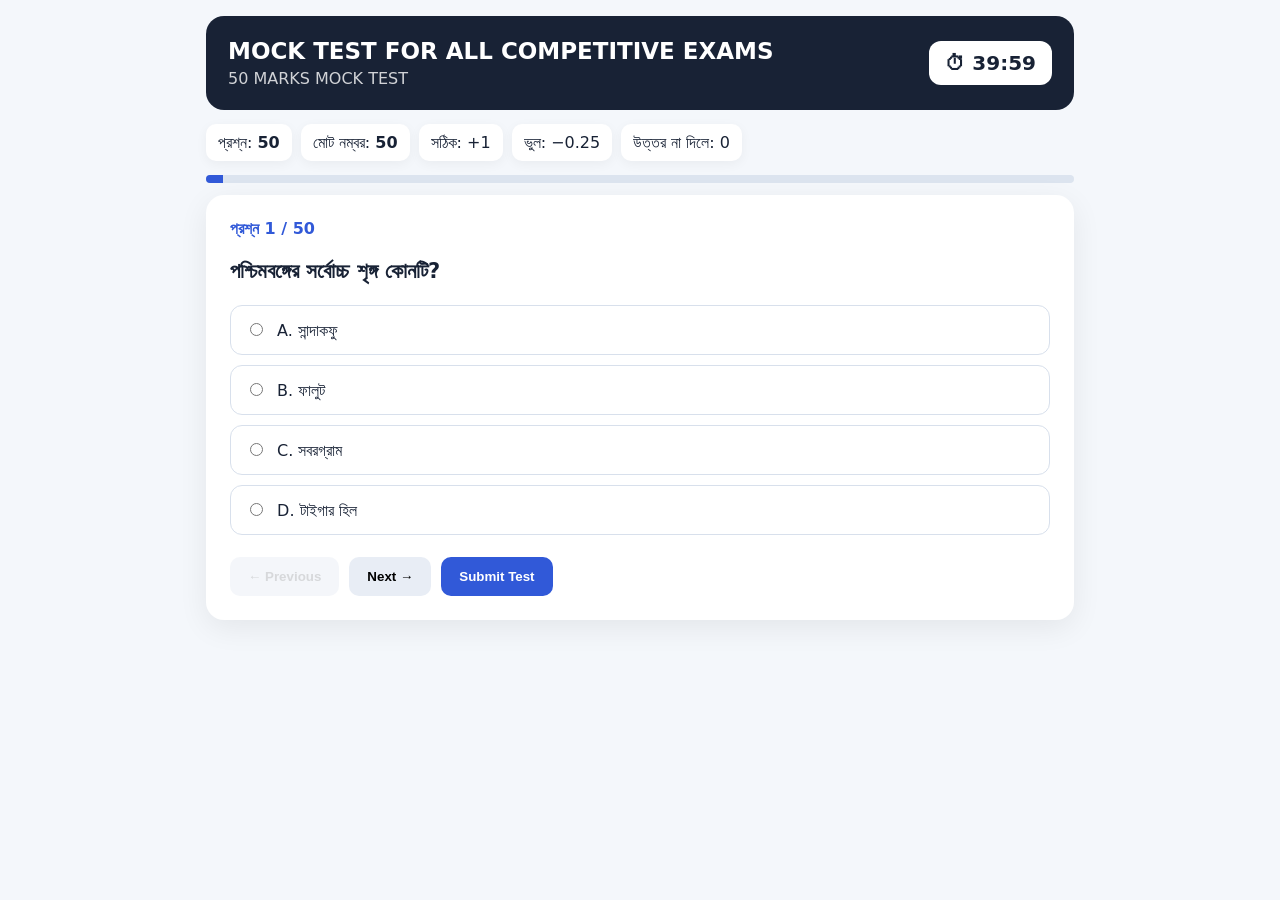
<file: index.html>
<!doctype html>
<html lang="bn">
<head>
  <meta charset="utf-8">
  <meta name="viewport" content="width=device-width,initial-scale=1">
  <title>Mock Test</title>
  <link rel="stylesheet" href="style.css">
</head>

<body>

<div class="container">

  <header>
    <div>
      <h1>MOCK TEST FOR ALL COMPETITIVE EXAMS</h1>
      <p>50 MARKS MOCK TEST</p>
    </div>

    <div class="timer">
      ⏱ <span id="timer">40:00</span>
    </div>
  </header>

  <div class="info">
    <span>প্রশ্ন: <b id="totalQuestions">50</b></span>
    <span>মোট নম্বর: <b id="totalMarks">50</b></span>
    <span>সঠিক: +1</span>
    <span>ভুল: −0.25</span>
    <span>উত্তর না দিলে: 0</span>
  </div>

  <!-- TEST AREA -->
  <div id="testArea">

    <div class="progress">
      <div id="progress"></div>
    </div>

    <section class="card">

      <div id="questionNo" class="qno"></div>

      <h2 id="questionText"></h2>

      <div id="options"></div>

      <div class="actions">
        <button id="prev">← Previous</button>
        <button id="next">Next →</button>
        <button id="submit" class="submit">Submit Test</button>
      </div>

    </section>

  </div>


  <!-- RESULT AREA -->
  <section id="result" class="result hidden">

    <h2 id="resultTitle"></h2>

    <div class="score">
      <span id="score">0.00</span> / 50
    </div>

    <div class="stats">

      <div class="correctBox">
        <b id="correct">0</b>
        <small>সঠিক</small>
      </div>

      <div class="wrongBox">
        <b id="wrong">0</b>
        <small>ভুল</small>
      </div>

      <div class="unansweredBox">
        <b id="unanswered">0</b>
        <small>উত্তরহীন</small>
      </div>

    </div>


    <!-- REVIEW -->
    <div class="review-wrapper">

      <div class="review-heading">
        <h2>📋 উত্তরপত্র পর্যালোচনা</h2>
        <p>আপনার উত্তর এবং সঠিক উত্তর মিলিয়ে দেখুন</p>
      </div>

      <div id="review"></div>

    </div>


    <button id="restart" class="submit restart-btn">
      আবার পরীক্ষা দিন
    </button>

  </section>

</div>


<script src="questions.js"></script>
<script src="config.js"></script>
<script src="engine.js"></script>

</body>
</html>
</file>
<file: style.css>
* {
  box-sizing: border-box;
}

body {
  margin: 0;
  font-family: system-ui, "Noto Sans Bengali", sans-serif;
  background: #f4f7fb;
  color: #182235;
}

.container {
  max-width: 900px;
  margin: auto;
  padding: 16px;
}


/* =========================
   HEADER
========================= */

header {
  background: #182235;
  color: #fff;
  border-radius: 18px;
  padding: 22px;

  display: flex;
  justify-content: space-between;
  align-items: center;

  gap: 15px;
}

h1 {
  margin: 0;
  font-size: 23px;
}

header p {
  margin: 5px 0 0;
  opacity: .8;
}

.timer {
  background: #fff;
  color: #182235;

  border-radius: 12px;

  padding: 10px 16px;

  font-weight: 800;
  font-size: 20px;

  white-space: nowrap;
}


/* =========================
   INFO
========================= */

.info {
  display: flex;
  flex-wrap: wrap;
  gap: 9px;

  margin: 14px 0;
}

.info span {
  background: #fff;

  padding: 9px 12px;

  border-radius: 10px;

  box-shadow: 0 3px 12px #0000000c;
}


/* =========================
   PROGRESS
========================= */

.progress {
  height: 8px;

  background: #dce4ef;

  border-radius: 8px;

  overflow: hidden;

  margin-bottom: 12px;
}

.progress div {
  height: 100%;

  background: #3159d8;

  width: 2%;

  transition: .2s;
}


/* =========================
   QUESTION CARD
========================= */

.card,
.result {
  background: #fff;

  border-radius: 18px;

  padding: 24px;

  box-shadow: 0 8px 30px #00000012;
}

.qno {
  font-weight: 800;

  color: #3159d8;

  margin-bottom: 10px;
}

h2 {
  font-size: 21px;

  line-height: 1.55;
}


/* =========================
   OPTIONS
========================= */

.option {
  display: block;

  border: 1px solid #d8e0ec;

  border-radius: 12px;

  padding: 14px;

  margin: 10px 0;

  cursor: pointer;

  transition: .15s;
}

.option:hover {
  background: #f3f6ff;
}

.option input {
  margin-right: 9px;
}


/* =========================
   BUTTONS
========================= */

.actions {
  display: flex;

  gap: 10px;

  flex-wrap: wrap;

  margin-top: 22px;
}

button {
  border: 0;

  border-radius: 10px;

  padding: 12px 18px;

  font-weight: 800;

  cursor: pointer;

  background: #e8edf5;
}

button:disabled {
  opacity: .45;
}

.submit {
  background: #3159d8;

  color: #fff;
}

.hidden {
  display: none;
}


/* =========================
   RESULT
========================= */

.result {
  text-align: center;
}

.score {
  font-size: 48px;

  font-weight: 900;

  margin: 18px;
}

.stats {
  display: flex;

  justify-content: center;

  gap: 12px;

  flex-wrap: wrap;
}

.stats div {
  min-width: 110px;

  background: #f3f6fb;

  border-radius: 14px;

  padding: 14px;
}

.stats b {
  display: block;

  font-size: 28px;
}

.stats small {
  display: block;
}


/* =========================
   REVIEW SECTION
========================= */

.review-wrapper {
  margin-top: 30px;

  text-align: left;
}

.review-heading {
  background: #f3f6ff;

  border-radius: 15px;

  padding: 18px;

  margin-bottom: 18px;

  border-left: 5px solid #3159d8;
}

.review-heading h2 {
  margin: 0;

  font-size: 22px;
}

.review-heading p {
  margin: 6px 0 0;

  color: #667085;

  font-size: 14px;
}


/* =========================
   REVIEW CARD
========================= */

.review-card {
  background: #fff;

  border: 1px solid #dfe5ee;

  border-radius: 16px;

  padding: 18px;

  margin-bottom: 18px;

  box-shadow: 0 4px 15px #0000000a;
}

.review-question {
  display: flex;

  gap: 10px;

  align-items: flex-start;

  margin-bottom: 14px;

  font-weight: 700;

  line-height: 1.55;
}

.review-number {
  background: #3159d8;

  color: #fff;

  padding: 5px 9px;

  border-radius: 8px;

  white-space: nowrap;

  font-size: 13px;
}

.review-question-text {
  flex: 1;
}


/* =========================
   REVIEW OPTIONS
========================= */

.review-options {
  display: flex;

  flex-direction: column;

  gap: 8px;
}

.review-option {
  display: flex;

  align-items: center;

  gap: 8px;

  border: 1px solid #e0e5ec;

  border-radius: 10px;

  padding: 11px 12px;

  line-height: 1.45;

  background: #fff;
}

.review-letter {
  font-weight: 800;

  min-width: 24px;
}

.review-option-text {
  flex: 1;
}


/* Correct Answer */

.review-correct {
  border: 1px solid #35a66f;

  background: #edf9f3;
}

.correct-label {
  color: #188653;

  font-weight: 800;

  font-size: 13px;

  white-space: nowrap;
}


/* Wrong User Answer */

.review-wrong {
  border: 1px solid #e05252;

  background: #fff0f0;
}

.wrong-label {
  color: #d22d2d;

  font-weight: 800;

  font-size: 13px;

  white-space: nowrap;
}


/* =========================
   REVIEW STATUS
========================= */

.review-status {
  margin-top: 12px;

  padding: 11px 13px;

  border-radius: 10px;

  font-size: 14px;

  font-weight: 600;
}

.review-status strong {
  margin-left: 6px;
}


/* Correct */

.status-correct {
  background: #edf9f3;

  color: #188653;
}


/* Wrong */

.status-wrong {
  background: #fff0f0;

  color: #c72d2d;
}


/* Unanswered */

.status-unanswered {
  background: #f4f5f7;

  color: #667085;
}


/* =========================
   RESTART
========================= */

.restart-btn {
  margin-top: 25px;
}


/* =========================
   MOBILE
========================= */

@media(max-width:600px) {

  header {
    flex-direction: column;

    align-items: flex-start;
  }

  h1 {
    font-size: 19px;
  }

  .card,
  .result {
    padding: 17px;
  }

  h2 {
    font-size: 18px;
  }

  .actions button {
    flex: 1;
  }

  .review-card {
    padding: 13px;
  }

  .review-question {
    flex-direction: column;
  }

  .review-option {
    align-items: flex-start;
  }

  .correct-label,
  .wrong-label {
    font-size: 11px;
  }

  }
</file>
